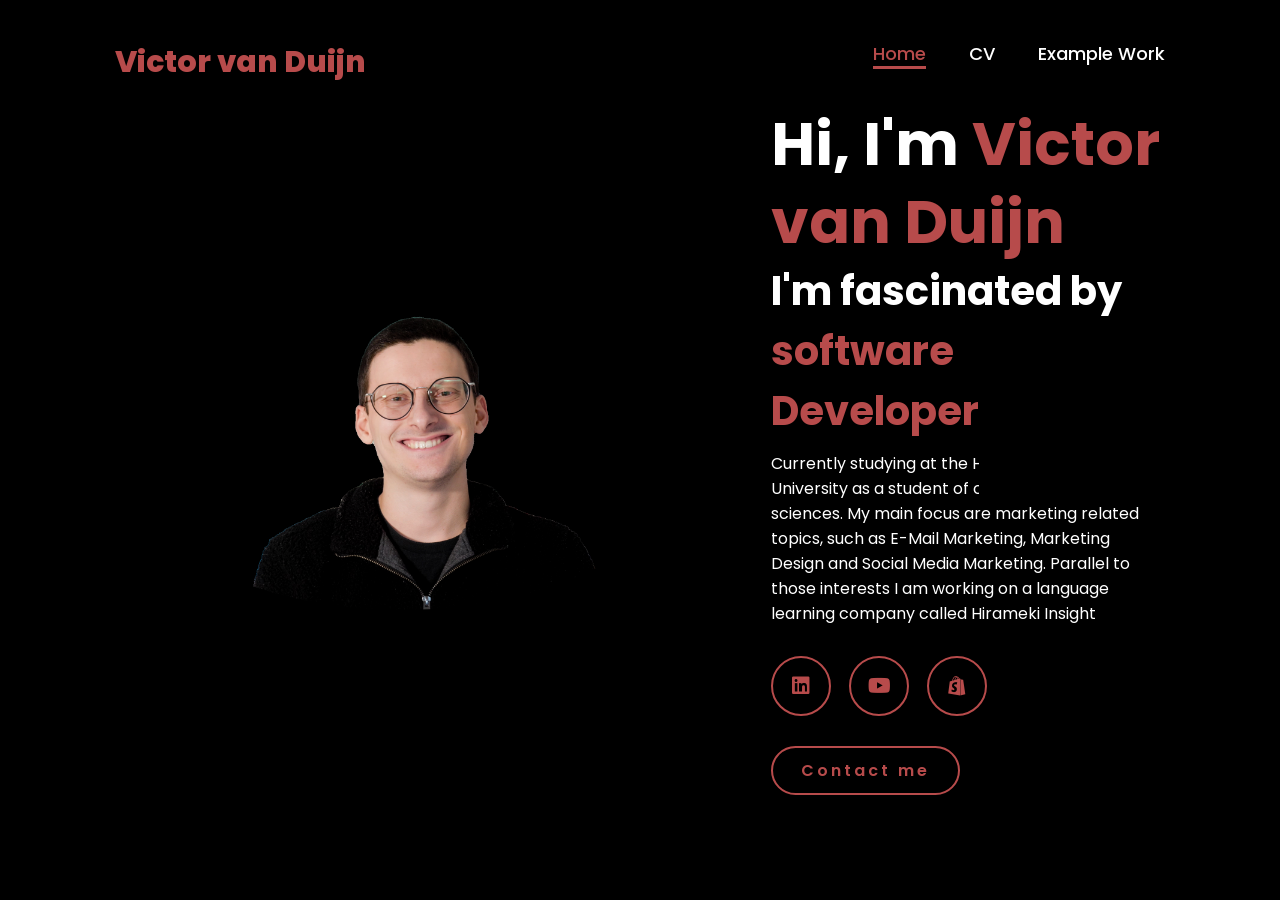
<file: index.html>
<!DOCTYPE html>
<html lang="en">
<head>
    <meta charset="UTF-8">
    <meta name="viewport" content="width=device-width, initial-scale=1.0">
    <link rel="stylesheet" href="https://cdnjs.cloudflare.com/ajax/libs/font-awesome/6.5.2/css/all.min.css">
    <link rel="stylesheet" href="style.css">
    <title>Portfolio Website</title>
</head>
<script>
    document.addEventListener("contextmenu", function(event) {
        event.preventDefault();
    });
</script>
<body>
<header>
    <a href="#" class="logo">Victor van Duijn</a>
    <nav>
        <a href="index.html" class="active">Home</a>
        <a href="CV.html">CV</a>
        <a href="Example Work.html">Example Work</a>
    </nav>
</header>
<section class="home">
    <div class="home-img">
        <img src="main.jpg" alt="">
    </div>
    <div class="home-content">
        <h1>Hi, I'm <span>Victor van Duijn</span></h1>
        <h3 class="typing-text">I'm fascinated by <span></span></h3>
        <p>Currently studying at the Heinrich Heine University as a student of communicational sciences. My main 	focus are marketing related topics, such as E-Mail Marketing, Marketing Design and Social Media Marketing. 	Parallel to those interests I am working on a language learning company called Hirameki Insight	</p>
        <div class="social-icons">
            <a href="https://www.linkedin.com/in/victor-vanduijn/"><i class="fa-brands fa-linkedin"></i></a>
            <a href="https://www.youtube.com/@HiramekiInsight"><i class="fa-brands fa-youtube"></i></a>
            <a href="https://www.hiramekiinsight.com"><i class="fa-brands fa-shopify"></i></a>
        </div>
        <a href="mailto:victorvd0208@gmail.com" class="btn">Contact me</a>
    </div>
</section>
</file>
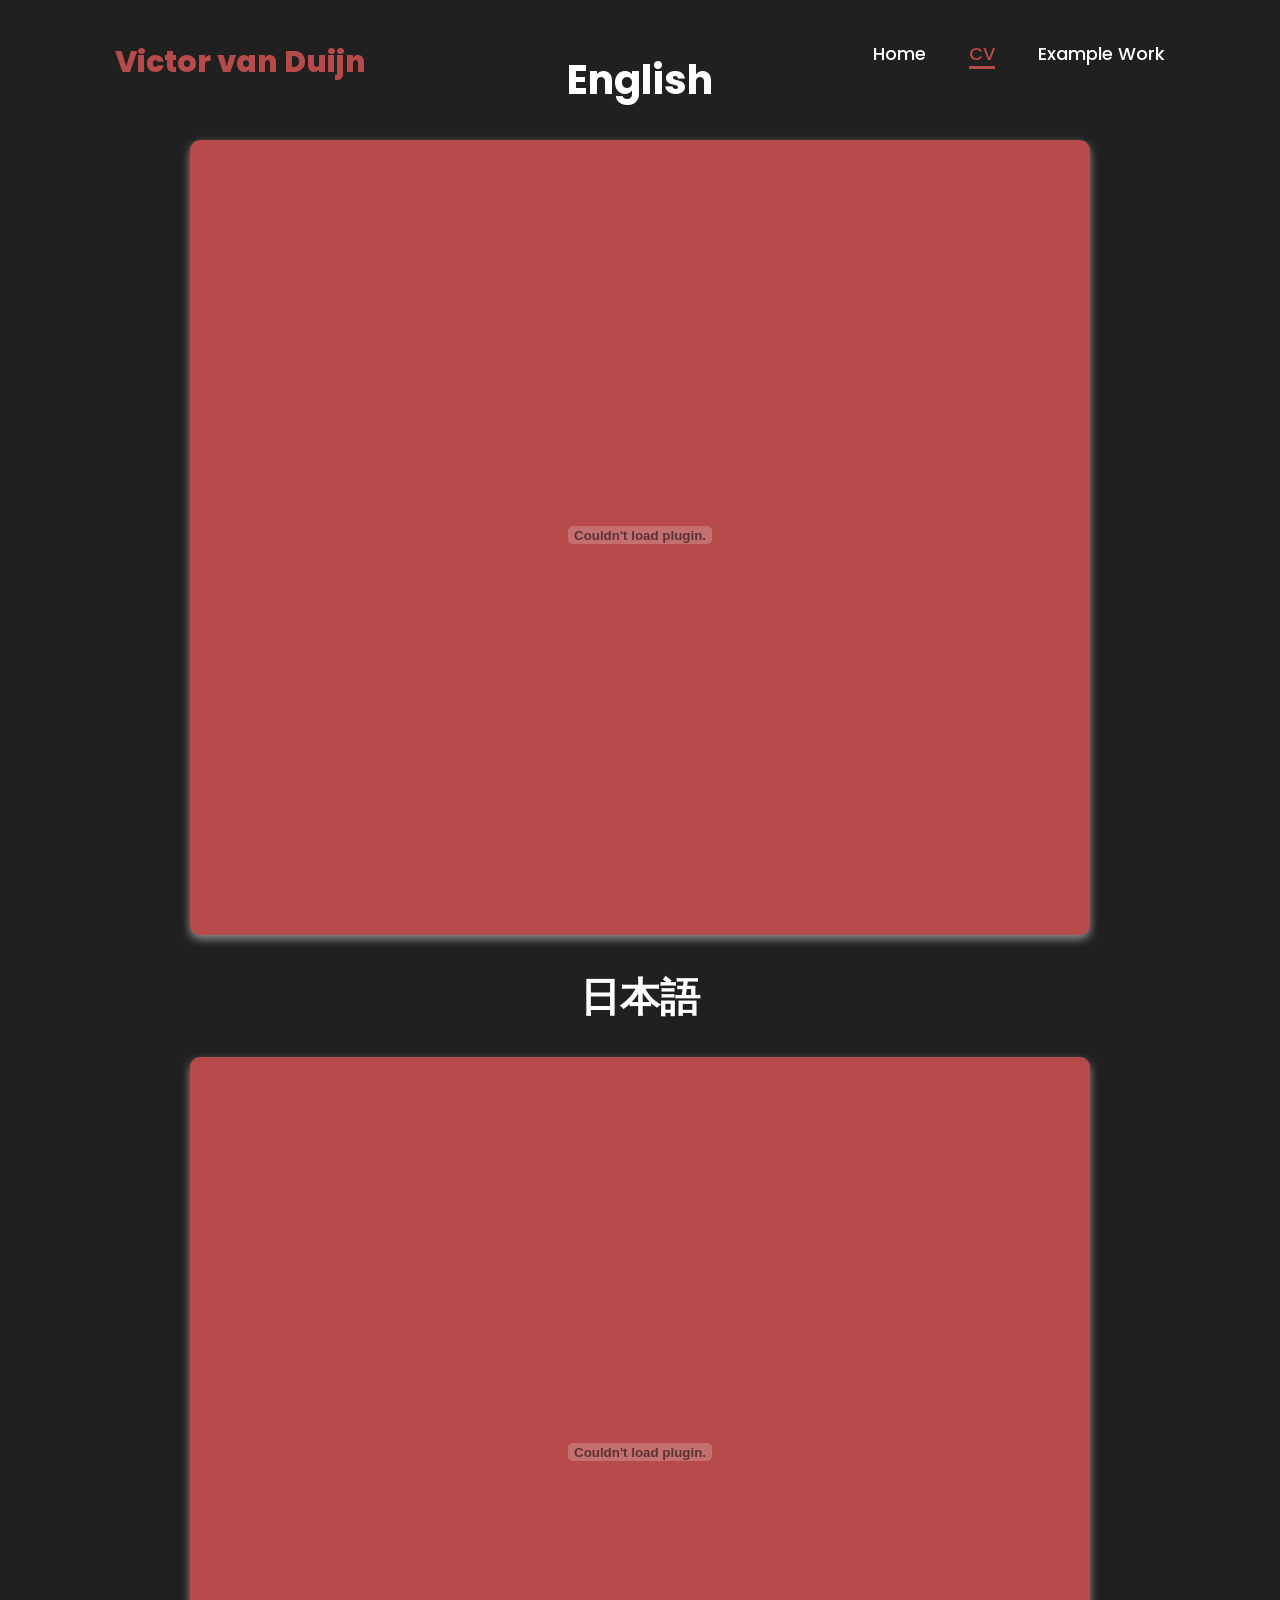
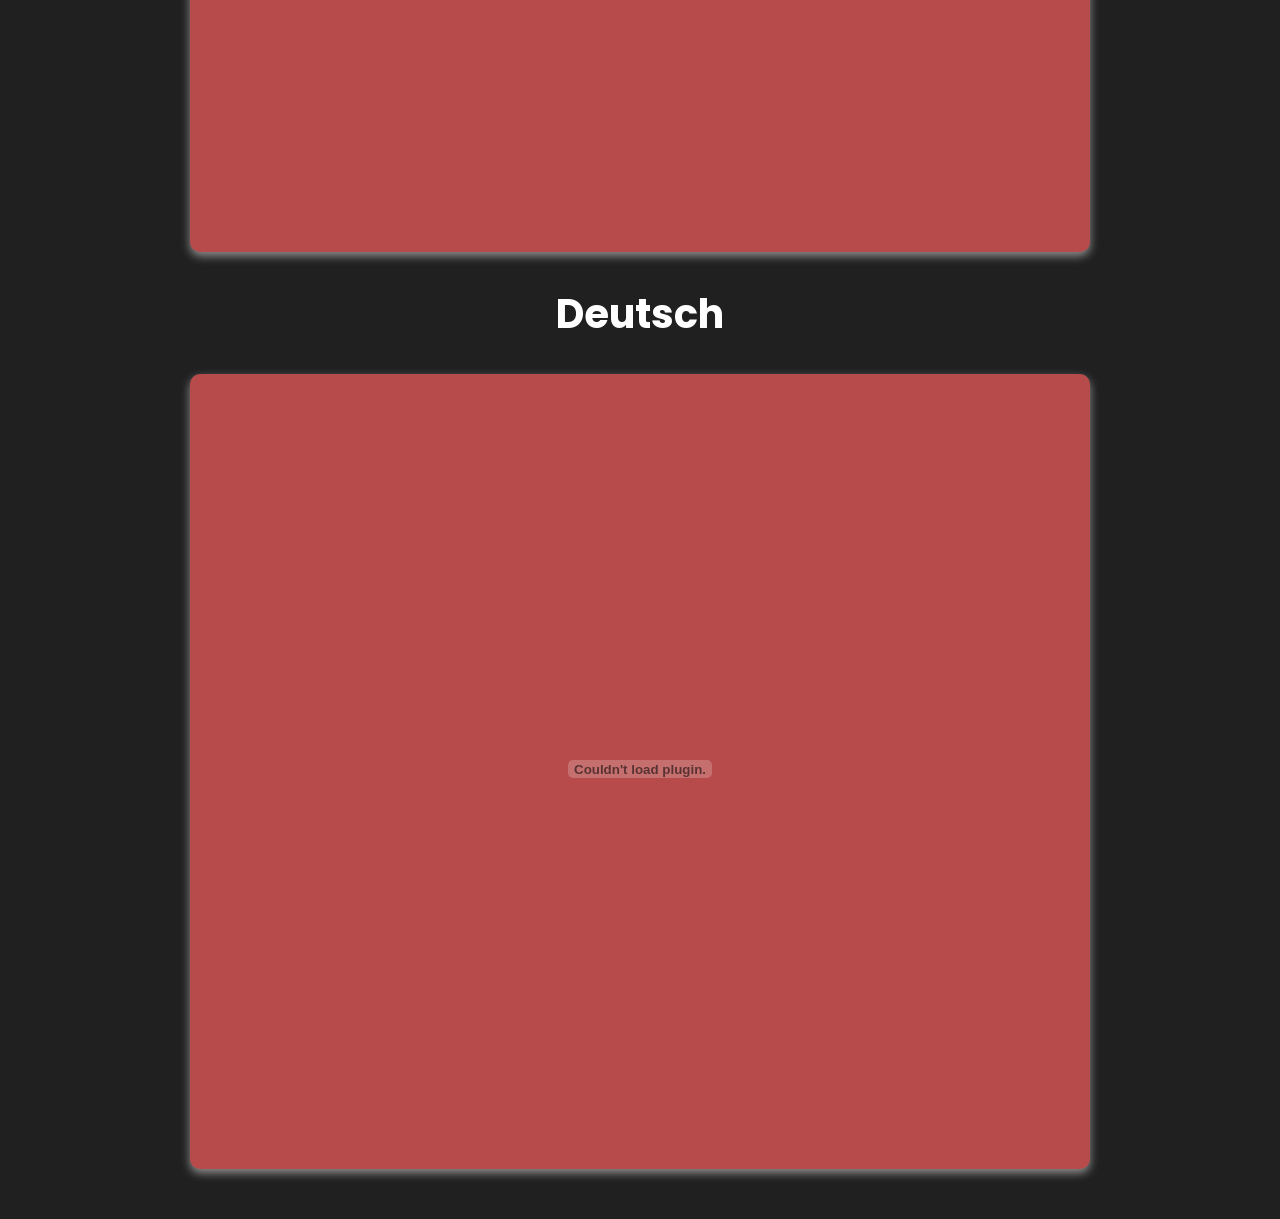
<file: CV.html>
<!DOCTYPE html>
<html lang="en">
<head>
    <meta charset="UTF-8">
    <meta name="viewport" content="width=device-width, initial-scale=1.0">
    <link rel="stylesheet" href="https://cdnjs.cloudflare.com/ajax/libs/font-awesome/6.5.2/css/all.min.css">
    <link rel="stylesheet" href="style.css">
    <title>Portfolio Website</title>
</head>
<script>
    document.addEventListener("contextmenu", function(event) {
        event.preventDefault();
    });
</script>
<body>
<header>
    <a href="index.html" class="logo">Victor van Duijn</a>
    <nav>
        <a href="index.html">Home</a>
        <a href="CV.html" class="active">CV</a>
        <a href="Example Work.html">Example Work</a>
    </nav>
</header>
<section class="cv">
    <h1 class="cv-title">English</h1>
    <div class="cv-container">
        <div class="cv-box">
            <embed src="CV English 03 2025 van Duijn.pdf" type="application/pdf" width="100%" height="750px">
        </div>
    </div>
    <br> 
    <br> 
    
    <h1 class="cv-title">日本語</h1>
    <div class="cv-container">
        <div class="cv-box">
            <embed src="CV 日本語 03 2025.pdf" type="application/pdf" width="100%" height="750px">
        </div>
    </div>
    <br> 
    <br> 
    
    <h1 class="cv-title">Deutsch</h1>
    <div class="cv-container">
        <div class="cv-box">
            <embed src="CV Deutsch 03 2025 van Duijn.pdf" type="application/pdf" width="100%" height="750px">
        </div>
    </div>
</section>
</body>
</html>
</file>
<file: style.css>
@import url('https://fonts.googleapis.com/css2?family=Poppins:wght@100;200;300;400;500;600&display=swap');

*{
    margin: 0;
    padding: 0;
    box-sizing: border-box;
    text-decoration: none;
    border: none;
    outline: none;
    font-family: 'Poppins', sans-serif;
}

html{
    font-size: 62.5%;
}

body{
    width: 100%;
    height: 100vh;
    overflow-x: hidden;
    background-color: #202020;
    color: #ffffff;
}

header{
    margin-top: 20px;
    position: fixed;
    top: 0;
    left: 0;
    width: 100%;
    padding: 2rem 9%;
    background-color: transparent;
    filter: drop-shadow(10px);
    display: flex;
    justify-content: space-between;
    align-items: left;
    z-index: 100;
}

.logo{
    font-size: 3rem;
    color: #b74b4b;
    font-weight: 800;
    cursor: pointer;
    transition: 0.5s ease;
}

.logo:hover{
    transform: scale(1.1);
}

nav a{
    font-size: 1.8rem;
    color: white;
    margin-left: 4rem;
    font-weight: 500;
    transition: 0.3s ease;
    border-bottom: 3px solid transparent;
}

nav a:hover,
nav a.active{
    color: #b74b4b;
    border-bottom: 3px solid #b74b4b;
}

.example-work {
    padding: 10rem 5% 5rem;
    text-align: center;
}

.work-title {
    font-size: 3rem;
    color: #ffffff;
    margin-bottom: 2rem;
}

.work-container {
    display: flex;
    justify-content: center;
    align-items: center;
    flex-direction: column;
    background: #292929;
    border-radius: 15px;
    padding: 2rem;
    box-shadow: 0 0 15px rgba(183, 75, 75, 0.8);
    max-width: 800px;
    margin: 3rem auto;
}

.work-box img {
    width: 100%;
    border-radius: 10px;
    transition: transform 0.3s ease-in-out;
}

.work-box img:hover {
    transform: scale(1.05);
    box-shadow: 0 0 20px rgba(183, 75, 75, 0.8);
}

.work-description {
    font-size: 1.6rem;
    color: #ddd;
    margin-top: 1.5rem;
    padding: 1rem;
    background: rgba(0, 0, 0, 0.7);
    border-radius: 10px;
    box-shadow: 0 0 10px rgba(183, 75, 75, 0.5);
}

.cv{
    text-align: center;
    padding: 5rem 9%;
}

.cv-title{
    font-size: 4rem;
    color: #ffffff;
    margin-bottom: 3rem;
}

.cv-container{
    display: flex;
    justify-content: center;
    align-items: center;
    gap: 3rem;
    flex-wrap: wrap;
}

.cv-box{
    background-color: #b74b4b;
    padding: 2rem;
    border-radius: 10px;
    box-shadow: 0px 4px 10px rgba(255, 255, 255, 0.5);
    width: 30%;
    min-width: 900px;
    transition: 0.3s ease;
}


@media(max-width:995px){
    nav{
        position: absolute;
        display: none;
        top: 0;
        right: 0;
        width: 80%;
        border-left: 3px solid #b74b4b;
        border-bottom: 3px solid #b74b4b;
        border-bottom-left-radius: 2rem;
        padding: 1rem solid;
        background-color: #161616;
        border-top: 0.1rem solid rgba(0,0,0,0.1);
    }

    nav.active{
        display: block;
    }

    nav a{
        display: block;
        font-size: 2rem;
        margin: 3rem 0;
    }

    nav a:hover,
    nav a.active{
        padding: 1rem;
        border-radius: 0.5rem;
        border-bottom: 0.5rem solid #b74b4b;
    }
}

section{
    min-height: 100vh;
    padding: 5rem 9% 5rem;
}

.home{
    display: flex;
    justify-content: center;
    align-items: center;
    gap: 8rem;
    background-color: black;
}

.home .home-content h1{
    font-size: 6rem;
    font-weight: 700;
    line-height: 1.3;
}

span{
    color: #b74b4b;
}

.home-content h3{
    font-size: 4rem;
    margin-bottom: 1rem;
    font-weight: 700;
}

.home-content p{
    font-size: 1.6rem;
}

.home-img{
    border-radius: 50%;
}

.home-img img{
    position: relative;
    width: 45vw;
    border-radius: 50%;
    box-shadow: 0 0 25px solid #b74b4b;
    cursor: pointer;
    transition: 0.2s linear;
}

.home-img img:hover{
    font-size: 1.8rem;
    font-weight: 500;
}

.social-icons a{
    display: inline-flex;
    justify-content: center;
    align-items: center;
    width: 6rem;
    height: 6rem;
    background-color: transparent;
    border: 0.2rem solid #b74b4b;
    font-size: 2rem;
    border-radius: 50%;
    margin: 3rem 1.5rem 3rem 0;
    transition: 0.3s ease;
    color: #b74b4b;
}

.social-icons a:hover{
    color: black;
    transform: scale(1.3) translateY(-5px);
    background-color: #b74b4b;
    box-shadow: 0  0 25px #b74b4b;
}

.btn{
    display: inline-block;
    padding: 1rem 2.8rem;
    background-color: black;
    border-radius: 4rem;
    font-size: 1.6rem;
    color: #b74b4b;
    letter-spacing: 0.3rem;
    font-weight: 600;
    border: 2px solid #b74b4b;
    transition: 0.3s ease;
    cursor: pointer;
}

.btn:hover{
    transform: scale3d(1.03);
    background-color: #b74b4b;
    color: black;
    box-shadow: 0 0 25px #b74b4b;
}

.typing-text{
    font-size: 34px;
    font-weight: 600;
    min-width: 280px;
}

.typing-text span{
    position: relative;
}

.typing-text span::before{
    content: "software Developer";
    color: #b74b4b;
    animation: words 20s infinite;
}

.typing-text span::after{
    content: "";
    background-color: black;
    position: absolute;
    width: calc(100% + 8px);
    height: 100%;
    border-left: 3px solid black;
    right: -8;
    animation: cursor 0.6s infinite;
}

@keyframes cursor{
    to{
        border-left: 3px solid #b74b4b;
    }
}

@keyframes words{
    0%, 20%{
        content: "Marketing";
    }
    21%, 40%{
        content: "Social Media";
    }
    41%, 60%{
        content: "Youtube";
    }
    61%, 80%{
        content: "E-Mail Marketing";
    }
    81%, 100%{
        content: "Website Design";
    }
}

@media (max-width: 1000px){
    .home{
        gap: 4rem;
    }
}

@media(max-width:995px){
    .home{
        flex-direction: column;
        margin: 5rem 4rem;
    }

    .home .home-content h3{
        font-size: 2.5rem;
    }

    .home-content h1{
        font-size: 5rem;
    }

    .home-img img{
        width: 70vw;
        margin-top: 4rem;
    }
}
</file>
